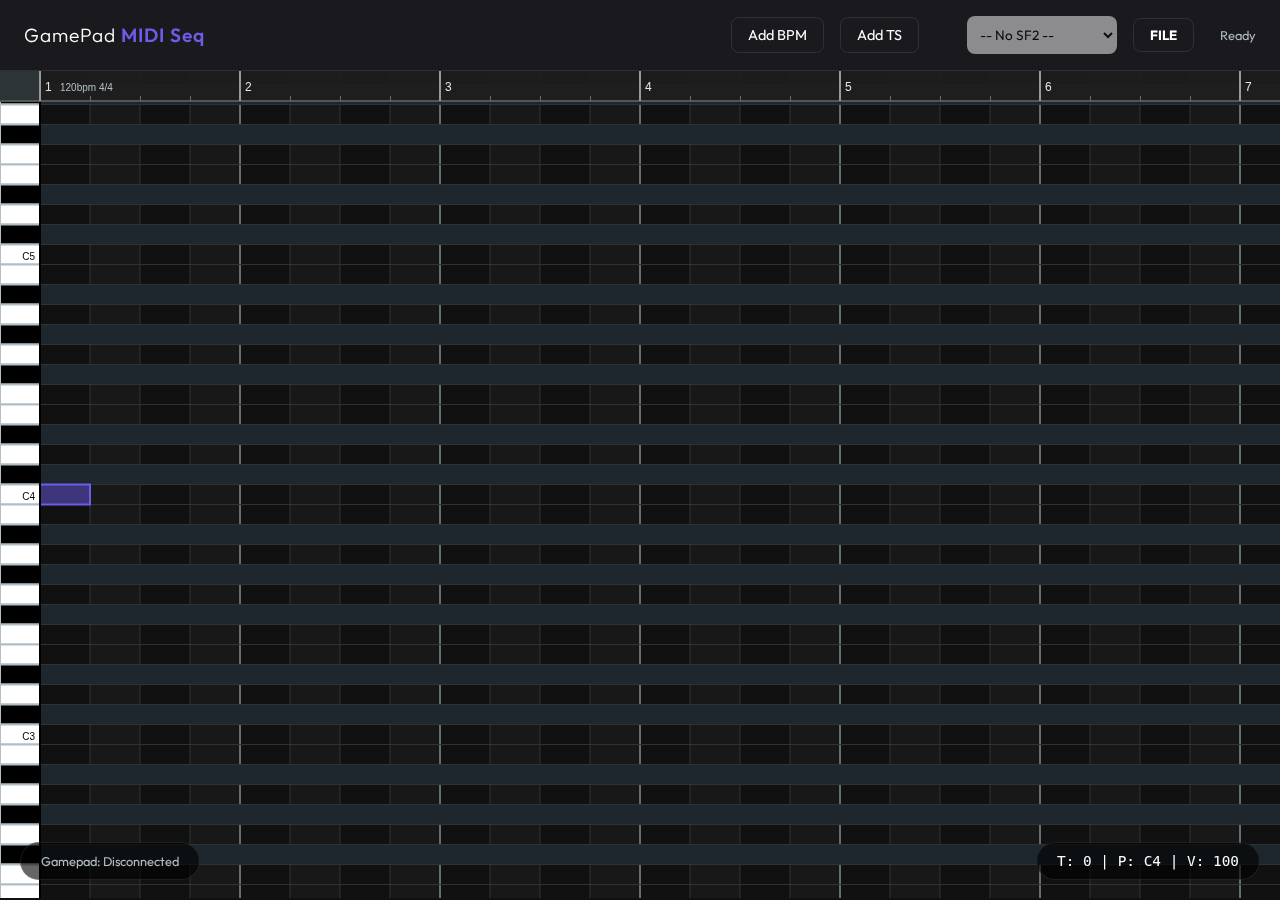
<file: index.html>
<!DOCTYPE html>
<html lang="ja">

<head>
    <meta charset="UTF-8">
    <meta name="viewport" content="width=device-width, initial-scale=1.0, maximum-scale=1.0, user-scalable=no">
    <title>Gamepad MIDI Sequencer</title>
    <link rel="stylesheet" href="style.css">
    <link rel="manifest" href="manifest.json">
    <meta name="theme-color" content="#00d4ff">
    <meta name="apple-mobile-web-app-capable" content="yes">
    <meta name="apple-mobile-web-app-status-bar-style" content="black-translucent">
    <link rel="apple-touch-icon" href="icon-512.png">
    <link href="https://fonts.googleapis.com/css2?family=Outfit:wght@300;400;600&display=swap" rel="stylesheet">
    <style>
        /* Modal Styles */
        .modal {
            display: none;
            position: fixed;
            top: 0;
            left: 0;
            width: 100%;
            height: 100%;
            background-color: rgba(0, 0, 0, 0.7);
            z-index: 3000;
            justify-content: center;
            align-items: center;
        }
        .modal-content {
            background-color: #2d3436;
            padding: 20px;
            border-radius: 10px;
            max-width: 500px;
            width: 90%;
            max-height: 80vh;
            overflow-y: auto;
            border: 1px solid #555;
        }
        .mapping-grid {
            display: grid;
            grid-template-columns: 1fr 1fr;
            gap: 10px;
            margin: 20px 0;
        }
        .mapping-item {
            display: flex;
            justify-content: space-between;
            align-items: center;
            background: rgba(0,0,0,0.3);
            padding: 8px;
            border-radius: 4px;
        }
        .mapping-btn {
            background: #0984e3;
            border: none;
            color: white;
            padding: 5px 10px;
            border-radius: 4px;
            cursor: pointer;
            min-width: 40px;
        }
        .mapping-btn.waiting {
            background: #e17055;
            animation: pulse 1s infinite;
        }
        @keyframes pulse {
            0% { opacity: 1; }
            50% { opacity: 0.5; }
            100% { opacity: 1; }
        }
        .modal-actions {
            display: flex;
            justify-content: flex-end;
            gap: 10px;
            margin-top: 20px;
        }
        /* Preset Selector Visibility Fix */
        #preset-selector {
            color: #000000;
            background-color: #ffffff;
        }
        /* Track List Styles */
        .track-list-table {
            width: 100%;
            border-collapse: collapse;
            margin-top: 10px;
            font-size: 14px;
        }
        .track-list-table th, .track-list-table td {
            padding: 10px;
            text-align: left;
            border-bottom: 1px solid #444;
        }
        .track-list-table th {
            color: #aaa;
            font-weight: normal;
        }
        .track-row {
            cursor: pointer;
            transition: background-color 0.2s;
        }
        .track-row:hover {
            background-color: rgba(255, 255, 255, 0.05);
        }
        .track-row.active {
            background-color: rgba(9, 132, 227, 0.3);
            border-left: 3px solid #0984e3;
        }
        .status-on { color: #00b894; font-weight: bold; }
        .status-off { color: #636e72; }
        .status-mute { color: #d63031; font-weight: bold; }
        .track-btn {
            background: #2d3436;
            border: 1px solid #636e72;
            color: #b2bec3;
            padding: 4px 8px;
            border-radius: 4px;
            cursor: pointer;
            font-size: 12px;
            min-width: 50px;
        }
        .track-btn.active {
            background: #00b894;
            color: white;
            border-color: #00cec9;
        }
        .track-btn.active-mute {
            background: #d63031;
            color: white;
            border-color: #ff7675;
        }
    </style>
</head>

<body>
    <div id="app">
        <header class="glass-panel">
            <h1>GamePad <span class="accent">MIDI Seq</span></h1>
            <div class="controls">
                <button id="btn-play" class="icon-btn">▶</button>
                <button id="btn-stop" class="icon-btn">■</button>
                <button id="btn-add-bpm" class="secondary-btn">Add BPM</button>
                <button id="btn-add-ts" class="secondary-btn">Add TS</button>
                <div class="divider"></div>
                <button id="btn-save" class="secondary-btn">Save</button>
                <button id="btn-load" class="secondary-btn">Load</button>
                <input type="file" id="file-input-project" accept=".json" style="display: none;">
                <button id="btn-export" class="secondary-btn">Export MIDI</button>
                <div class="divider"></div>
                <button id="btn-load-sfz" class="secondary-btn">SFZ</button>
                <input type="file" id="sfz-file-input" webkitdirectory directory multiple style="display: none;">
                <button id="btn-load-sf2" class="secondary-btn">SF2</button>
                <input type="file" id="sf2-file-input" accept=".sf2" style="display: none;">
                <select id="preset-selector" class="preset-select" disabled>
                    <option value="">-- No SF2 --</option>
                </select>
                <div id="status-display">Ready</div>
            </div>
        </header>

        <main>
            <div id="canvas-container">
                <canvas id="piano-roll"></canvas>
            </div>
        </main>

        <div id="gamepad-status" class="glass-panel floating-status">
            Gamepad: <span id="gamepad-name">Disconnected</span>
        </div>

        <div id="cursor-info" class="glass-panel floating-info">
            T: <span id="time-val">0</span> | P: <span id="pitch-val">C4</span> | V: <span id="vel-val">100</span>
        </div>
    </div>

    <!-- Mapping Modal -->
    <div id="mapping-modal" class="modal">
        <div class="modal-content glass-panel">
            <h2>Controller Mapping</h2>
            <div id="mapping-list" class="mapping-grid"></div>
            <div class="modal-actions">
                <button id="btn-reset-mapping" class="secondary-btn">Reset Defaults</button>
                <button id="btn-close-mapping" class="secondary-btn">Close</button>
            </div>
        </div>
    </div>

    <!-- Track List Modal -->
    <div id="track-list-modal" class="modal">
        <div class="modal-content glass-panel" style="max-width: 700px;">
            <h2>Track Overview</h2>
            <table class="track-list-table">
                <thead>
                    <tr>
                        <th>#</th>
                        <th>Name</th>
                        <th>Instrument</th>
                        <th>Vol</th>
                        <th>Pan</th>
                        <th>Solo</th>
                        <th>Mute</th>
                    </tr>
                </thead>
                <tbody id="track-list-body"></tbody>
            </table>
            <div class="modal-actions">
                <button id="btn-close-tracklist" class="secondary-btn">Close</button>
            </div>
        </div>
    </div>

    <script type="module" src="main.js"></script>
    <script>
        if ('serviceWorker' in navigator) {
            window.addEventListener('load', () => {
                navigator.serviceWorker.register('./sw.js')
                    .then(reg => console.log('SW registered'))
                    .catch(err => console.log('SW registration failed', err));
            });
        }
    </script>
</body>

</html>
</file>
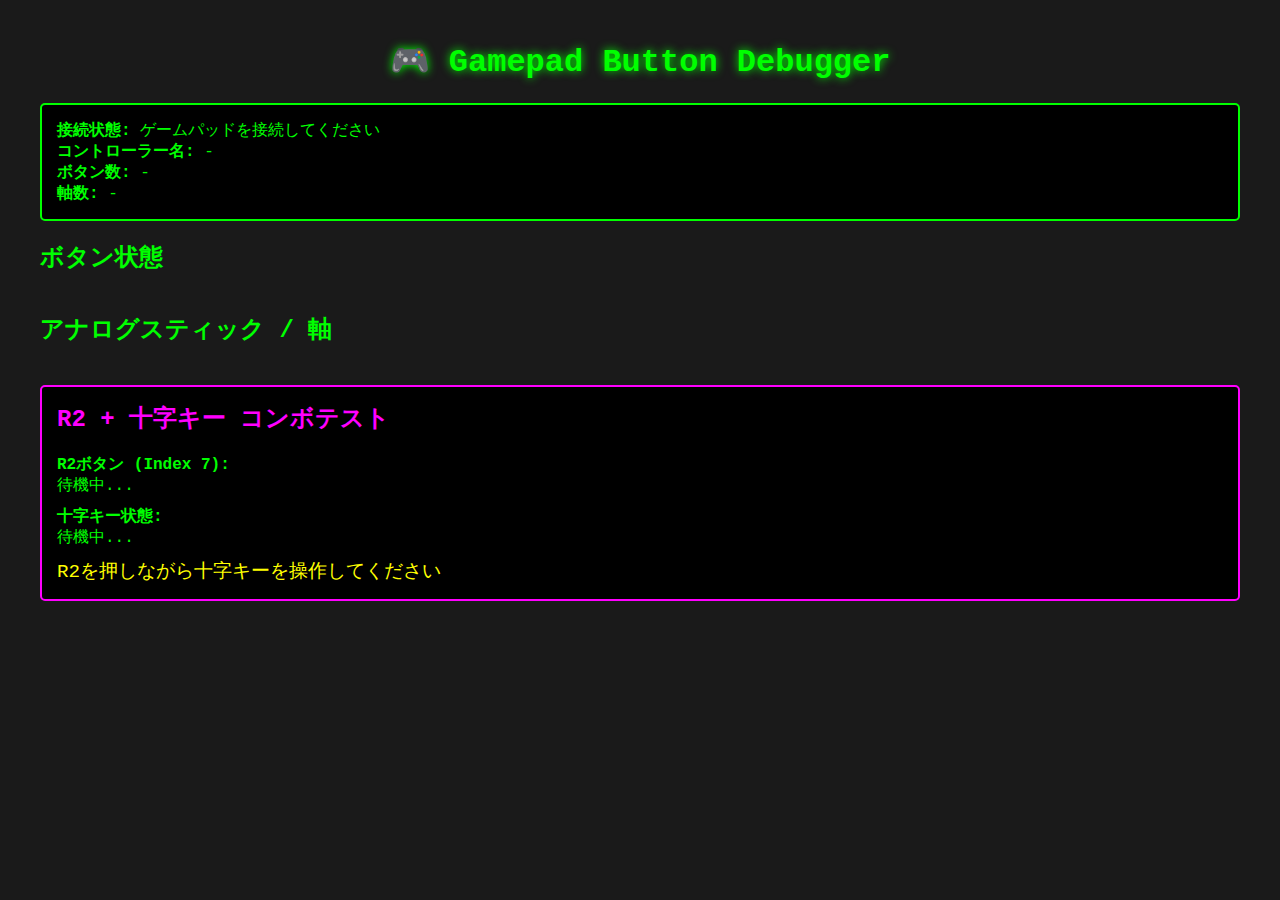
<file: padtesterwithclaude.html>
<!DOCTYPE html>
<html lang="ja">
<head>
    <meta charset="UTF-8">
    <meta name="viewport" content="width=device-width, initial-scale=1.0">
    <title>Gamepad Button Debugger</title>
    <style>
        body {
            font-family: 'Courier New', monospace;
            background: #1a1a1a;
            color: #00ff00;
            padding: 20px;
            margin: 0;
        }
        .container {
            max-width: 1200px;
            margin: 0 auto;
        }
        h1 {
            text-align: center;
            color: #00ff00;
            text-shadow: 0 0 10px #00ff00;
        }
        .status {
            background: #000;
            border: 2px solid #00ff00;
            padding: 15px;
            margin-bottom: 20px;
            border-radius: 5px;
        }
        .button-grid {
            display: grid;
            grid-template-columns: repeat(auto-fill, minmax(180px, 1fr));
            gap: 10px;
            margin-bottom: 20px;
        }
        .button-info {
            background: #000;
            border: 2px solid #333;
            padding: 10px;
            border-radius: 5px;
            transition: all 0.1s;
        }
        .button-info.active {
            border-color: #00ff00;
            background: #003300;
            box-shadow: 0 0 20px #00ff00;
        }
        .button-name {
            font-weight: bold;
            color: #ffff00;
            margin-bottom: 5px;
        }
        .button-value {
            font-size: 0.9em;
        }
        .axes-grid {
            display: grid;
            grid-template-columns: repeat(auto-fill, minmax(200px, 1fr));
            gap: 10px;
        }
        .axis-info {
            background: #000;
            border: 2px solid #333;
            padding: 10px;
            border-radius: 5px;
        }
        .axis-bar {
            width: 100%;
            height: 20px;
            background: #333;
            position: relative;
            margin-top: 5px;
            border-radius: 3px;
            overflow: hidden;
        }
        .axis-fill {
            height: 100%;
            background: #00ff00;
            transition: width 0.1s;
            position: absolute;
        }
        .combo-test {
            background: #000;
            border: 2px solid #ff00ff;
            padding: 15px;
            margin-top: 20px;
            border-radius: 5px;
        }
        .combo-test h2 {
            color: #ff00ff;
            margin-top: 0;
        }
        .combo-result {
            font-size: 1.2em;
            color: #ffff00;
            margin-top: 10px;
        }
        .highlight {
            color: #ff0000;
            font-weight: bold;
        }
    </style>
</head>
<body>
    <div class="container">
        <h1>🎮 Gamepad Button Debugger</h1>
        
        <div class="status">
            <div><strong>接続状態:</strong> <span id="connection-status">ゲームパッドを接続してください</span></div>
            <div><strong>コントローラー名:</strong> <span id="gamepad-name">-</span></div>
            <div><strong>ボタン数:</strong> <span id="button-count">-</span></div>
            <div><strong>軸数:</strong> <span id="axes-count">-</span></div>
        </div>

        <h2>ボタン状態</h2>
        <div class="button-grid" id="buttons-container"></div>

        <h2>アナログスティック / 軸</h2>
        <div class="axes-grid" id="axes-container"></div>

        <div class="combo-test">
            <h2>R2 + 十字キー コンボテスト</h2>
            <div>
                <strong>R2ボタン (Index 7):</strong>
                <div id="r2-status">待機中...</div>
            </div>
            <div style="margin-top: 10px;">
                <strong>十字キー状態:</strong>
                <div id="dpad-status">待機中...</div>
            </div>
            <div class="combo-result" id="combo-result">
                R2を押しながら十字キーを操作してください
            </div>
        </div>
    </div>

    <script>
        let activeGamepad = null;
        const DEADZONE = 0.2;

        // ボタン名のマッピング
        const buttonNames = {
            0: 'A (South)',
            1: 'B (East)',
            2: 'X (West)',
            3: 'Y (North)',
            4: 'L1 (LB)',
            5: 'R1 (RB)',
            6: 'L2 (LT)',
            7: 'R2 (RT)',
            8: 'Select',
            9: 'Start',
            10: 'L3 (Left Stick)',
            11: 'R3 (Right Stick)',
            12: 'D-Pad Up',
            13: 'D-Pad Down',
            14: 'D-Pad Left',
            15: 'D-Pad Right',
            16: 'Home/Guide'
        };

        window.addEventListener('gamepadconnected', (e) => {
            console.log('Gamepad connected:', e.gamepad);
            activeGamepad = e.gamepad;
            document.getElementById('connection-status').textContent = '✓ 接続済み';
            document.getElementById('gamepad-name').textContent = e.gamepad.id;
            document.getElementById('button-count').textContent = e.gamepad.buttons.length;
            document.getElementById('axes-count').textContent = e.gamepad.axes.length;
            
            initializeUI(e.gamepad);
        });

        window.addEventListener('gamepaddisconnected', (e) => {
            console.log('Gamepad disconnected:', e.gamepad);
            activeGamepad = null;
            document.getElementById('connection-status').textContent = '✗ 切断されました';
        });

        function initializeUI(gamepad) {
            // ボタン用UI
            const buttonsContainer = document.getElementById('buttons-container');
            buttonsContainer.innerHTML = '';
            for (let i = 0; i < gamepad.buttons.length; i++) {
                const div = document.createElement('div');
                div.className = 'button-info';
                div.id = `button-${i}`;
                div.innerHTML = `
                    <div class="button-name">${buttonNames[i] || `Button ${i}`}</div>
                    <div class="button-value">
                        <div>Index: ${i}</div>
                        <div>Pressed: <span id="btn-pressed-${i}">false</span></div>
                        <div>Value: <span id="btn-value-${i}">0.00</span></div>
                    </div>
                `;
                buttonsContainer.appendChild(div);
            }

            // 軸用UI
            const axesContainer = document.getElementById('axes-container');
            axesContainer.innerHTML = '';
            const axisNames = ['Left Stick X', 'Left Stick Y', 'Right Stick X', 'Right Stick Y'];
            for (let i = 0; i < gamepad.axes.length; i++) {
                const div = document.createElement('div');
                div.className = 'axis-info';
                div.innerHTML = `
                    <div class="button-name">${axisNames[i] || `Axis ${i}`}</div>
                    <div>Value: <span id="axis-value-${i}">0.00</span></div>
                    <div class="axis-bar">
                        <div class="axis-fill" id="axis-bar-${i}"></div>
                    </div>
                `;
                axesContainer.appendChild(div);
            }
        }

        function updateGamepadState() {
            const gamepads = navigator.getGamepads();
            if (!gamepads) return;

            let gp = null;
            for (let i = 0; i < gamepads.length; i++) {
                if (gamepads[i] && gamepads[i].connected) {
                    gp = gamepads[i];
                    if (!activeGamepad) {
                        activeGamepad = gp;
                        document.getElementById('connection-status').textContent = '✓ 接続済み';
                        document.getElementById('gamepad-name').textContent = gp.id;
                        document.getElementById('button-count').textContent = gp.buttons.length;
                        document.getElementById('axes-count').textContent = gp.axes.length;
                        initializeUI(gp);
                    }
                    break;
                }
            }

            if (!gp) return;

            // ボタン状態更新
            for (let i = 0; i < gp.buttons.length; i++) {
                const button = gp.buttons[i];
                const buttonDiv = document.getElementById(`button-${i}`);
                if (buttonDiv) {
                    const pressed = button.pressed || button.value > 0.3;
                    buttonDiv.classList.toggle('active', pressed);
                    document.getElementById(`btn-pressed-${i}`).textContent = button.pressed;
                    document.getElementById(`btn-value-${i}`).textContent = button.value.toFixed(2);
                }
            }

            // 軸状態更新
            for (let i = 0; i < gp.axes.length; i++) {
                const value = gp.axes[i];
                const valueSpan = document.getElementById(`axis-value-${i}`);
                const bar = document.getElementById(`axis-bar-${i}`);
                if (valueSpan) {
                    valueSpan.textContent = value.toFixed(2);
                }
                if (bar) {
                    const percent = ((value + 1) / 2) * 100;
                    bar.style.width = percent + '%';
                }
            }

            // R2 + 十字キー コンボテスト
            updateComboTest(gp);
        }

        function updateComboTest(gp) {
            const r2Button = gp.buttons[7];
            const r2Pressed = r2Button && r2Button.pressed;
            const r2Value = r2Button ? r2Button.value : 0;
            const r2Active = r2Pressed || r2Value > 0.3;

            // R2状態表示
            const r2Status = document.getElementById('r2-status');
            r2Status.innerHTML = `
                <div>pressed: <span class="${r2Pressed ? 'highlight' : ''}">${r2Pressed}</span></div>
                <div>value: <span class="${r2Value > 0.3 ? 'highlight' : ''}">${r2Value.toFixed(2)}</span></div>
                <div>判定: <span class="${r2Active ? 'highlight' : ''}">${r2Active ? '押されている' : '押されていない'}</span></div>
            `;

            // 十字キー状態
            const dpadUp = gp.buttons[12] && gp.buttons[12].pressed;
            const dpadDown = gp.buttons[13] && gp.buttons[13].pressed;
            const dpadLeft = gp.buttons[14] && gp.buttons[14].pressed;
            const dpadRight = gp.buttons[15] && gp.buttons[15].pressed;

            const dpadStatus = document.getElementById('dpad-status');
            dpadStatus.innerHTML = `
                上: ${dpadUp ? '✓' : '-'} | 
                下: ${dpadDown ? '✓' : '-'} | 
                左: ${dpadLeft ? '✓' : '-'} | 
                右: ${dpadRight ? '✓' : '-'}
            `;

            // コンボ判定
            const comboResult = document.getElementById('combo-result');
            if (r2Active && (dpadUp || dpadDown || dpadLeft || dpadRight)) {
                const direction = dpadUp ? '上' : dpadDown ? '下' : dpadLeft ? '左' : '右';
                comboResult.textContent = `✓ コンボ成功！ R2 + 十字キー${direction}`;
                comboResult.style.color = '#00ff00';
            } else if (r2Active) {
                comboResult.textContent = 'R2が押されています - 十字キーを操作してください';
                comboResult.style.color = '#ffff00';
            } else if (dpadUp || dpadDown || dpadLeft || dpadRight) {
                comboResult.textContent = '十字キーが押されています - R2を押してください';
                comboResult.style.color = '#ffff00';
            } else {
                comboResult.textContent = 'R2を押しながら十字キーを操作してください';
                comboResult.style.color = '#999';
            }
        }

        // ゲームループ
        function gameLoop() {
            updateGamepadState();
            requestAnimationFrame(gameLoop);
        }

        gameLoop();
    </script>
</body>
</html>
</file>
<file: style.css>
:root {
    --bg-color: #0d0d12;
    --panel-bg: rgba(255, 255, 255, 0.05);
    --panel-border: rgba(255, 255, 255, 0.1);
    --primary-accent: #6c5ce7;
    --secondary-accent: #a29bfe;
    --text-main: #ffffff;
    --text-muted: #b2bec3;
    --grid-line: #2d3436;
    --grid-line-bar: #636e72;
    --note-bg: #fd79a8;
    --cursor-color: rgba(108, 92, 231, 0.5);
    --font-main: 'Outfit', sans-serif;
}

* {
    box-sizing: border-box;
    margin: 0;
    padding: 0;
    user-select: none;
    /* Prevent selection for app-like feel */
    -webkit-tap-highlight-color: transparent;
}

body {
    background-color: var(--bg-color);
    color: var(--text-main);
    font-family: var(--font-main);
    overflow: hidden;
    height: 100vh;
    width: 100vw;
}

#app {
    display: flex;
    flex-direction: column;
    height: 100%;
}

/* Glassmorphism Header */
header.glass-panel {
    background: var(--panel-bg);
    backdrop-filter: blur(10px);
    -webkit-backdrop-filter: blur(10px);
    border-bottom: 1px solid var(--panel-border);
    padding: 1rem 1.5rem;
    display: flex;
    justify-content: space-between;
    align-items: center;
    z-index: 10;
}

h1 {
    font-weight: 300;
    font-size: 1.2rem;
    letter-spacing: 1px;
}

.accent {
    color: var(--primary-accent);
    font-weight: 600;
}

.controls {
    display: flex;
    gap: 1rem;
    align-items: center;
}

button {
    background: transparent;
    border: 1px solid var(--panel-border);
    color: var(--text-main);
    padding: 0.5rem 1rem;
    border-radius: 8px;
    font-family: inherit;
    cursor: pointer;
    transition: all 0.2s ease;
}

button:hover {
    background: rgba(255, 255, 255, 0.1);
    border-color: var(--secondary-accent);
}

button:active {
    transform: scale(0.95);
}

.icon-btn {
    font-size: 1.2rem;
    width: 40px;
    height: 40px;
    display: flex;
    align-items: center;
    justify-content: center;
    padding: 0;
    background: rgba(108, 92, 231, 0.1);
    border-color: var(--primary-accent);
}

.secondary-btn {
    font-size: 0.9rem;
}

.preset-select {
    background: rgba(255, 255, 255, 0.1);
    border: 1px solid var(--panel-border);
    color: var(--text-main);
    padding: 0.5rem;
    border-radius: 8px;
    font-family: inherit;
    font-size: 0.85rem;
    min-width: 150px;
    max-width: 200px;
}

.preset-select:disabled {
    opacity: 0.5;
}

/* Canvas Area */
main {
    flex: 1;
    position: relative;
    overflow: hidden;
    background: #111;
    cursor: crosshair;
}

#canvas-container {
    width: 100%;
    height: 100%;
    position: absolute;
    top: 0;
    left: 0;
}

canvas {
    display: block;
}

/* Floating Status Elements */
.floating-status {
    position: absolute;
    bottom: 20px;
    left: 20px;
    padding: 10px 20px;
    border-radius: 20px;
    background: rgba(0, 0, 0, 0.6);
    border: 1px solid var(--panel-border);
    font-size: 0.8rem;
    color: var(--text-muted);
    pointer-events: none;
}

.floating-info {
    position: absolute;
    bottom: 20px;
    right: 20px;
    padding: 10px 20px;
    border-radius: 20px;
    background: rgba(0, 0, 0, 0.6);
    border: 1px solid var(--panel-border);
    font-size: 0.9rem;
    font-family: monospace;
    pointer-events: none;
}

#status-display {
    font-size: 0.8rem;
    color: var(--text-muted);
}
</file>
